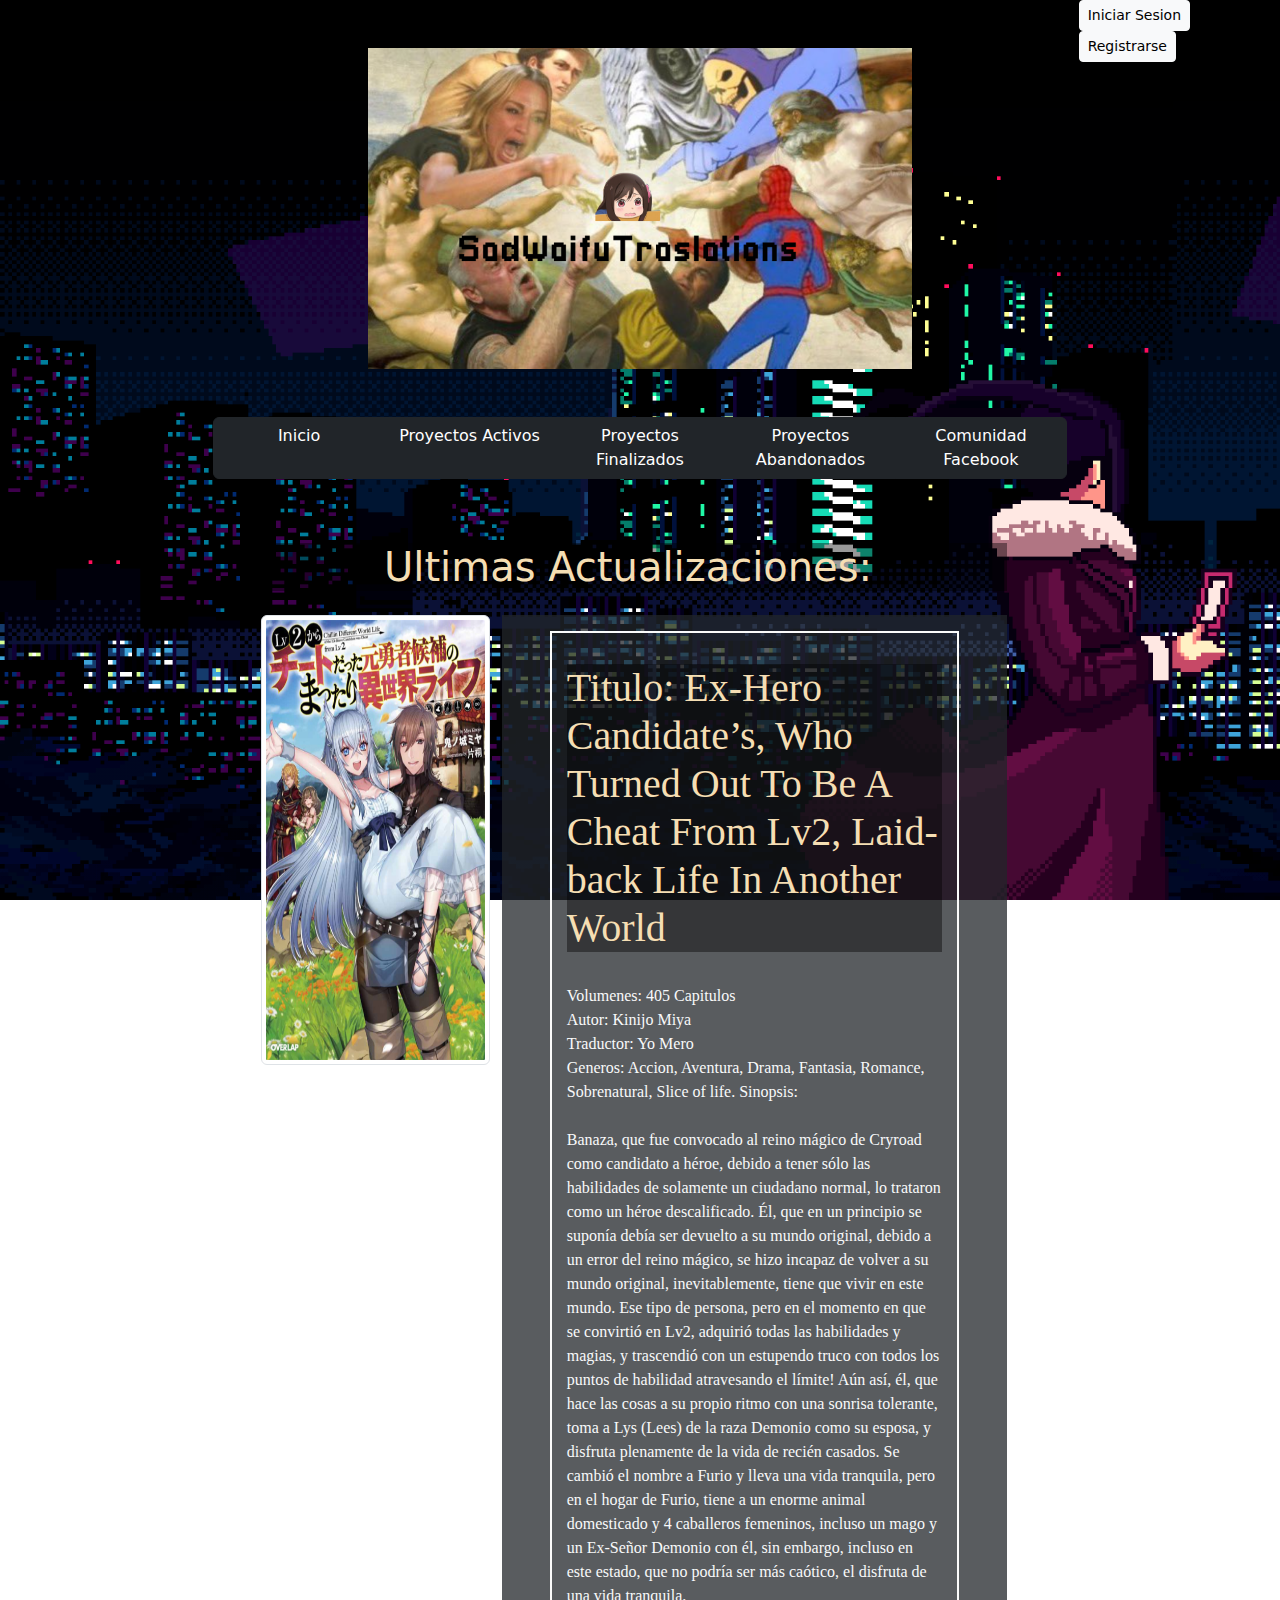
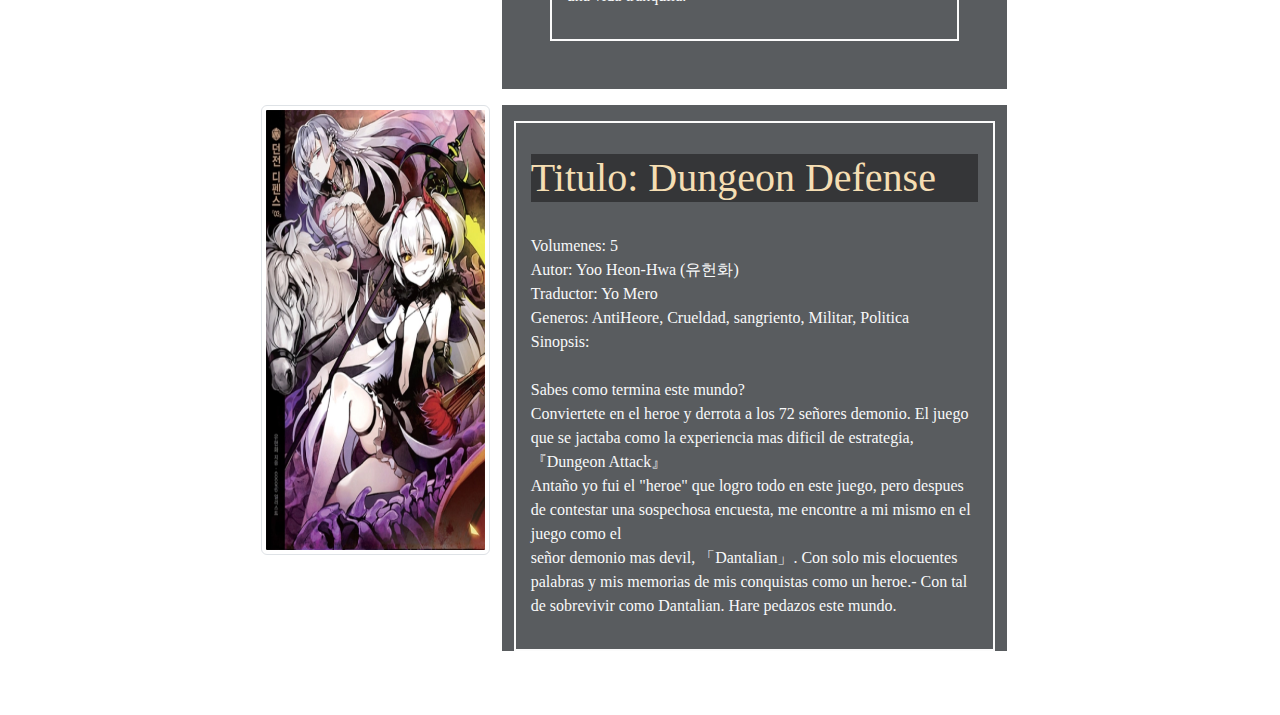
<file: Proyecto/html/index.html>
<!DOCTYPE html>
<html lang="es">
    <head>
        <link href="https://cdn.jsdelivr.net/npm/bootstrap@5.2.3/dist/css/bootstrap.min.css" rel="stylesheet">
        <script src="https://cdn.jsdelivr.net/npm/bootstrap@5.2.3/dist/js/bootstrap.bundle.min.js"></script>
        <link rel="stylesheet" href="../css/style.css" rel="noopener noreferrer">
        <link rel="shortcut icon" href="../assets/img/skadi-dancing.gif">
        <title>Sad Waifu Translations | Home</title>
    </head>

    <body>
        <div class="container-fluid h-100">

            <!-- Header -->
            <div class="row">
                <div class="col-sm-2"></div>
                <div class="col-sm-8 p-0 text-center">
                    <img src="../assets/img/Logov2.PNG" class="img-fluid w-75 p-5" >
                </div>
                <div class="col-sm-2">
                    <div class="btn-group-sm">
                        <a type="button" class="btn btn-light" href="logIn.html" target="_self">Iniciar Sesion</a>
                        <a type="button" class="btn btn-light" href="registro.html" target="_self">Registrarse</a>
                        
                    </div>
                </div>
            </div>

            <div class="row h-100">
                <!-- Left Column -->
                <div class="col-sm-2 p-0"></div>

                <!-- Center Column -->
                <div class="col-sm-8 text-center p-0">

                    <!-- Menu Bar -->
                    <div class="row">
                        <div class="btn-group w-100 d-flex">
                            <a class="btn btn-dark text-center w-100" href="index.html">Inicio</a>
                            <a class="btn btn-dark text-center w-100" href="activeProject.html">Proyectos Activos</a>
                            <a type="button" class="btn btn-dark text-center w-100" href="completeProyect.html">Proyectos Finalizados</a>
                            <a type="button" class="btn btn-dark text-center w-100" href="DropedProject.html">Proyectos Abandonados</a>
                            <a type="button" class="btn btn-dark text-center w-100" href="https://www.Facebook.com">Comunidad Facebook</a>
                        </div>
                    </div>

                    <!-- Content Body -->
                    <div class="row p-5">

                        <div class="row text-light pt-3 pb-3">
                            <h1> Ultimas Actualizaciones: </h1>
                        </div>

                        <!-- Post Entry -->
                        <div class="row pb-3">
                            <!-- Image -->
                            <div class="col-sm-4">
                                <a href="#">
                                    <img src="../assets/img/Novelushka.png" class="img-thumbnail" alt="Ex-Hero Candidate’s">
                                </a>
                            </div>

                            <!-- Desc -->
                            <div class="col-sm-8 text-light text-start bg-dark bg-opacity-75 pt-3 p-5">
                                <div class="textbox" style="font-family: lucida bright;">
                                    <p>
                                        <h1>Titulo:   Ex-Hero Candidate’s, Who Turned Out To Be A Cheat From Lv2, Laid-back Life In Another World</h1> <br>
                                        Volumenes: 405 Capitulos <br>
                                        Autor: Kinijo Miya     <br>
                                        Traductor: Yo Mero<br>
                                        Generos: Accion, Aventura, Drama, Fantasia, Romance, Sobrenatural, Slice of life.
                                        Sinopsis: <br>
                                        <br>
                                        Banaza, que fue convocado al reino mágico de Cryroad como candidato a héroe, debido a tener sólo las habilidades 
                                        de solamente un ciudadano normal, lo trataron como un héroe descalificado. Él, que en un principio se suponía 
                                        debía ser devuelto a su mundo original, debido a un error del reino mágico, se hizo incapaz de volver a su mundo original,
                                        inevitablemente, tiene que vivir en este mundo. Ese tipo de persona, pero en el momento en que se convirtió en Lv2,
                                        adquirió todas las habilidades y magias, y trascendió con un estupendo truco con todos los puntos de habilidad atravesando el 
                                        límite! Aún así, él, que hace las cosas a su propio ritmo con una sonrisa tolerante, toma a Lys (Lees) de la raza Demonio como 
                                        su esposa, y disfruta plenamente de la vida de recién casados. Se cambió el nombre a Furio y lleva una vida tranquila, pero en 
                                        el hogar de Furio, tiene a un enorme animal domesticado y 4 caballeros femeninos, incluso un mago y un Ex-Señor Demonio con él, 
                                        sin embargo, incluso en este estado, que no podría ser más caótico, el disfruta de una vida tranquila.
                                    </p>
                                </div>
                            </div>
                        </div>


                        <!-- Post Entry -->
                        <div class="row pb-3">
                            <!-- Image -->
                            <div class="col-sm-4">
                                <a href="#">
                                    <img src="../assets/img/dungeonde3.png" class="img-thumbnail" alt="Dungeon Defense">
                                </a>
                            </div>

                            <!-- Desc -->
                            <div class="col-sm-8 text-light text-start bg-dark bg-opacity-75 pt-3">
                                <div class="textbox" style="font-family: lucida bright;">
                                    <p>
                                        <h1>Titulo:   Dungeon Defense</h1> <br>
                                        Volumenes: 5  <br>
                                        Autor: Yoo Heon-Hwa (유헌화)    <br>
                                        Traductor: Yo Mero<br>
                                        Generos: AntiHeore, Crueldad, sangriento, Militar, Politica <br>
                                        Sinopsis: <br>
                                        <br>
                                        Sabes como termina este mundo? <br>
                                        Conviertete en el heroe y derrota a los 72 señores demonio. El juego que se jactaba como la experiencia mas dificil de estrategia, 『Dungeon Attack』<br>
                                        Antaño yo fui el "heroe" que logro todo en este juego, pero despues de contestar una sospechosa encuesta, me encontre a mi mismo en el juego como el <br>
                                        señor demonio mas devil, 「Dantalian」.
                                        Con solo mis elocuentes palabras y mis memorias de mis conquistas como un heroe.-
                                        Con tal de sobrevivir como Dantalian.
                                        Hare pedazos este mundo.
                                      
                                    </p>
                            </div>
                        </div>
                          
                    </div>
                </div>

                <!-- Right Column -->
                <div class="col-sm-2 p-0"></div>
            </div>
        </div>
    </body>
</html>
</file>
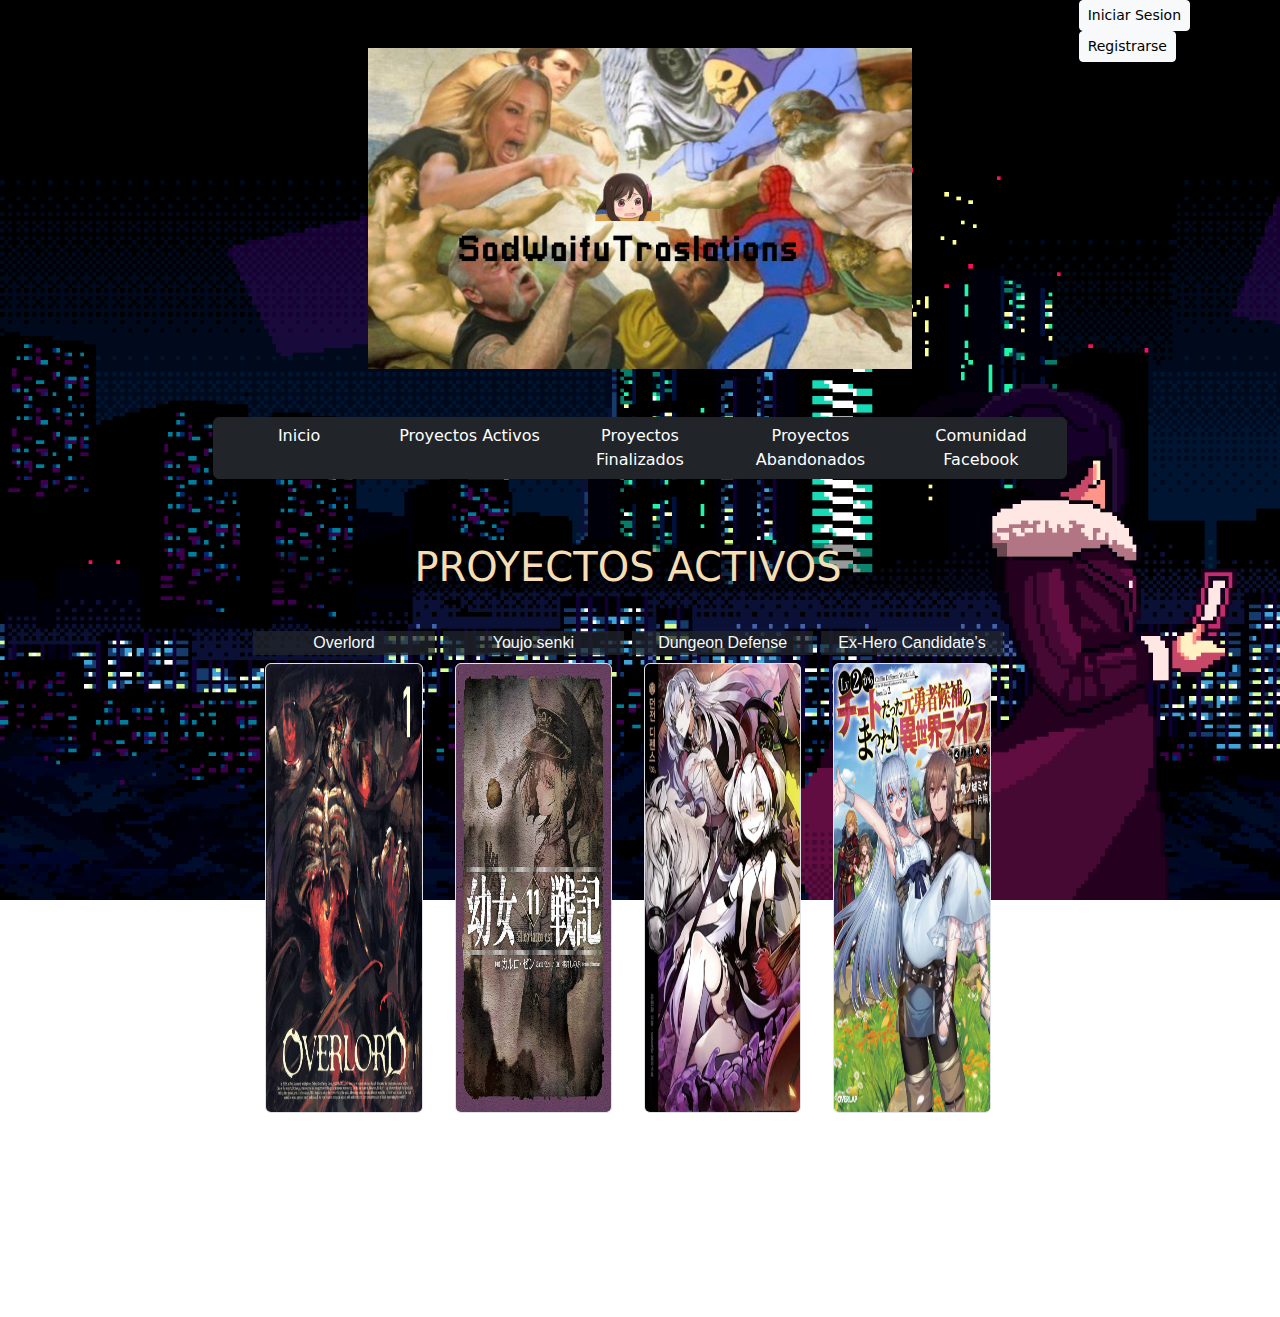
<file: Proyecto/html/activeProject.html>
<!DOCTYPE html>
<html lang="es">
    <head>
        <link href="https://cdn.jsdelivr.net/npm/bootstrap@5.2.3/dist/css/bootstrap.min.css" rel="stylesheet">
        <script src="https://cdn.jsdelivr.net/npm/bootstrap@5.2.3/dist/js/bootstrap.bundle.min.js"></script>
        <link rel="stylesheet" href="../css/style.css" rel="noopener noreferrer">
        <link rel="shortcut icon" href="../assets/img/skadi-dancing.gif">
        <title>Sad Waifu Translations | Home</title>
    </head>

    <body>
        <div class="container-fluid h-100">

            <!-- Header -->
            <div class="row">
                <div class="col-sm-2"></div>
                <div class="col-sm-8 p-0 text-center">
                    <a href="index.html" target="_self">
                        <img src="../assets/img/Logov2.PNG" class="img-fluid w-75 p-5" >
                     </a>
                    
                </div>
                <div class="col-sm-2">
                    <div class="btn-group-sm">
                        <a type="button" class="btn btn-light" href="logIn.html" target="_self">Iniciar Sesion</a>
                        <a type="button" class="btn btn-light" href="registro.html" target="_self">Registrarse</a>
                    </div>
                </div>
            </div>

            <div class="row h-100">
                <!-- Left Column -->
                <div class="col-sm-2 p-0"></div>

                <!-- Center Column -->
                <div class="col-sm-8 text-center p-0">

                    <!-- Menu Bar -->
                    <div class="row">
                        <div class="btn-group w-100 d-flex">
                            <a class="btn btn-dark text-center w-100" href="index.html">Inicio</a>
                            <a class="btn btn-dark text-center w-100" href="activeProject.html">Proyectos Activos</a>
                            <a type="button" class="btn btn-dark text-center w-100" href="completeProyect.html">Proyectos Finalizados</a>
                            <a type="button" class="btn btn-dark text-center w-100" href="DropedProject.html">Proyectos Abandonados</a>
                            <a type="button" class="btn btn-dark text-center w-100" href="https://www.Facebook.com">Comunidad Facebook</a>
                        </div>
                    </div>


                    <!-- Content Body -->
                    <div class="row p-5">

                        <div class="row text-light pt-3 pb-3">
                            <h1> PROYECTOS ACTIVOS</h1>
                        </div>

                        <!-- Post Entry -->
                        <div class="row" style="font-family: 'Lucida Sans', 'Lucida Sans Regular', 'Lucida Grande', 'Lucida Sans Unicode', Geneva, Verdana, sans-serif;">
                            <!-- Entry N°1 -->
                            <div class="col p-3">
                                <!-- Novel Name -->
                                <div class="row pb-2">
                                    <div class="col text-center text-light bg-dark bg-opacity-75 h-100%"> Overlord </div>
                                </div>

                                <!-- Novel Thumbnail -->
                                <div class="row">
                                    <a href="https://www.mega.io" target="_self">
                                        <img src="../assets/img/Overlord.png" class="img-thumbnail p-0 " alt="Overlord"/>
                                     </a>    
                                </div>
                            </div>

                            <!-- Entry N°2 -->
                            <div class="col p-3">
                                <!-- Novel Name -->
                                <div class="row pb-2">
                                    <div class="col text-center text-light bg-dark bg-opacity-75"> Youjo senki </div>
                                </div>

                                <!-- Novel Thumbnail -->
                                <div class="row">
                                    <a href="https://www.mega.io" target="_self">
                                        <img src="../assets/img/youjo senkli.png" class="img-thumbnail p-0 " alt="Youjo Senki"/>
                                     </a>    
                                </div>
                            </div>

                            <!-- Entry N°3 -->
                            <div class="col p-3">
                                <!-- Novel Name -->
                                <div class="row pb-2">
                                    <div class="col text-center text-light bg-dark bg-opacity-75"> Dungeon Defense </div>
                                </div>

                                <!-- Novel Thumbnail -->
                                <div class="row">
                                    <a href="https://www.mega.io" target="_self">
                                        <img src="../assets/img/dungeonde3.png" class="img-thumbnail p-0" alt="Dungeon Defense"/>
                                     </a>    
                                </div>
                            </div>

                            <!-- Entry N°4 -->
                            <div class="col p-3">
                                <!-- Novel Name -->
                                <div class="row pb-2">
                                    <div class="col text-center text-light bg-dark bg-opacity-75">  Ex-Hero Candidate’s </div>
                                </div>

                                <!-- Novel Thumbnail -->
                                <div class="row">
                                    <a href="https://www.mega.io" target="_self">
                                        <img src="../assets/img/Novelushka.png" class="img-thumbnail p-0" alt="Ex-Hero Candidate’s"/>
                                     </a>    
                                </div>
                            </div>

                          
                            
                        </div>



                <!-- Right Column -->
                <div class="col-sm-2 p-0"></div>
            </div>
        </div>
    </body>
</html>
</file>
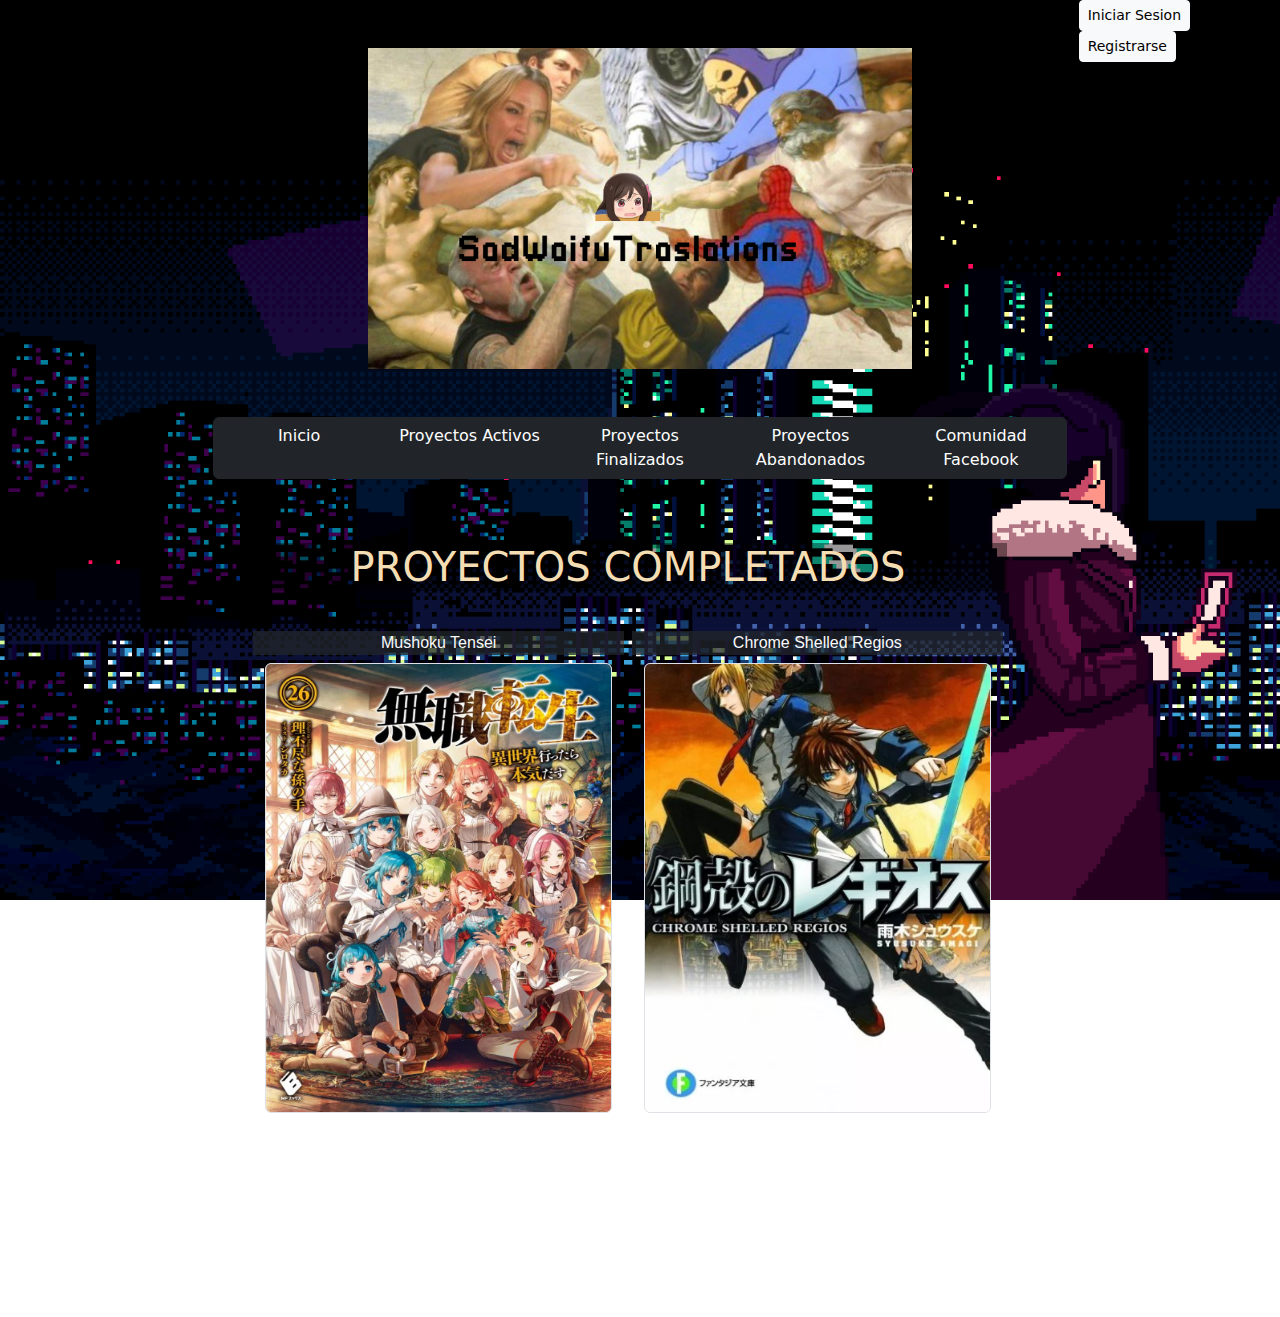
<file: Proyecto/html/completeProyect.html>
<!DOCTYPE html>
<html lang="es">
    <head>
        <link href="https://cdn.jsdelivr.net/npm/bootstrap@5.2.3/dist/css/bootstrap.min.css" rel="stylesheet">
        <script src="https://cdn.jsdelivr.net/npm/bootstrap@5.2.3/dist/js/bootstrap.bundle.min.js"></script>
        <link rel="stylesheet" href="../css/style.css" rel="noopener noreferrer">
        <link rel="shortcut icon" href="../assets/img/skadi-dancing.gif">
        <title>Sad Waifu Translations | Home</title>
    </head>

    <body>
        <div class="container-fluid h-100">

            <!-- Header -->
            <div class="row">
                <div class="col-sm-2"></div>
                <div class="col-sm-8 p-0 text-center">
                    <a href="index.html" target="_self">
                        <img src="../assets/img/Logov2.PNG" class="img-fluid w-75 p-5" >
                     </a>
                    
                </div>
                <div class="col-sm-2">
                    <div class="btn-group-sm">
                        <a type="button" class="btn btn-light" href="logIn.html" target="_self">Iniciar Sesion</a>
                        <a type="button" class="btn btn-light" href="registro.html" target="_self">Registrarse</a>
                    </div>
                </div>
            </div>

            <div class="row h-100">
                <!-- Left Column -->
                <div class="col-sm-2 p-0"></div>

                <!-- Center Column -->
                <div class="col-sm-8 text-center p-0">

                    <!-- Menu Bar -->
                    <div class="row">
                        <div class="btn-group w-100 d-flex">
                            <a class="btn btn-dark text-center w-100" href="index.html">Inicio</a>
                            <a class="btn btn-dark text-center w-100" href="activeProject.html">Proyectos Activos</a>
                            <a type="button" class="btn btn-dark text-center w-100" href="completeProyect.html">Proyectos Finalizados</a>
                            <a type="button" class="btn btn-dark text-center w-100" href="DropedProject.html">Proyectos Abandonados</a>
                            <a type="button" class="btn btn-dark text-center w-100" href="https://www.Facebook.com">Comunidad Facebook</a>
                        </div>
                    </div>


                    <!-- Content Body -->
                    <div class="row p-5">

                        <div class="row text-light pt-3 pb-3">
                            <h1> PROYECTOS COMPLETADOS</h1>
                        </div>

                        <!-- Post Entry -->
                        <div class="row" style="font-family: 'Lucida Sans', 'Lucida Sans Regular', 'Lucida Grande', 'Lucida Sans Unicode', Geneva, Verdana, sans-serif;">
                            <!-- Entry N°1 -->
                            <div class="col p-3">
                                <!-- Novel Name -->
                                <div class="row pb-2">
                                    <div class="col text-center text-light bg-dark bg-opacity-75"> Mushoku Tensei </div>
                                </div>

                                <!-- Novel Thumbnail -->
                                <div class="row">
                                    <a href="https://www.mega.io" target="_self">
                                        <img src="../assets/img/Mushoku_26.png" class="img-thumbnail p-0" alt="Mushoku Tensei"/>
                                     </a>    
                                </div>
                            </div>

                            <!-- Entry N°2 -->
                            <div class="col p-3">
                                <!-- Novel Name -->
                                <div class="row pb-2">
                                    <div class="col text-center text-light bg-dark bg-opacity-75"> Chrome Shelled Regios </div>
                                </div>

                                <!-- Novel Thumbnail -->
                                <div class="row">
                                    <a href="https://www.mega.io" target="_self">
                                        <img src="../assets/img/regios.png" class="img-thumbnail p-0" alt="Chrome Shelled Regios"/>
                                     </a>    
                                </div>
                            </div>

                            
                        </div>

                            
                        </div>










                <!-- Right Column -->
                <div class="col-sm-2 p-0"></div>
            </div>
        </div>
    </body>
</html>
</file>
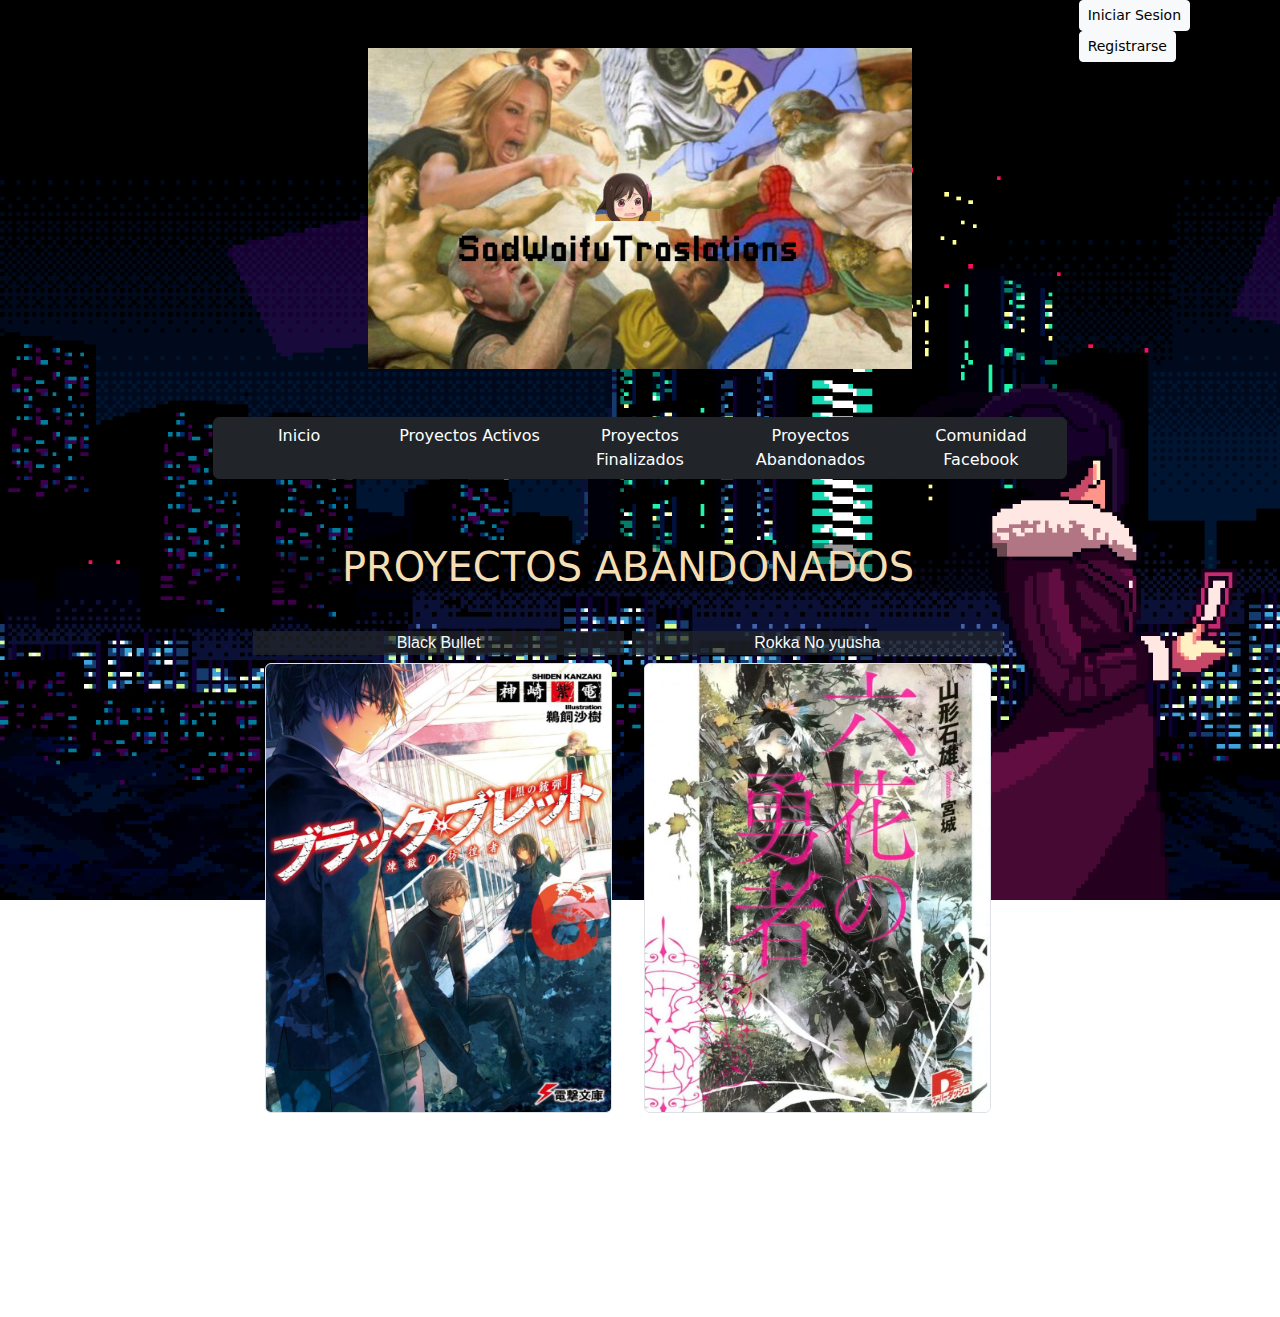
<file: Proyecto/html/DropedProject.html>
<!DOCTYPE html>
<html lang="es">
    <head>
        <link href="https://cdn.jsdelivr.net/npm/bootstrap@5.2.3/dist/css/bootstrap.min.css" rel="stylesheet">
        <script src="https://cdn.jsdelivr.net/npm/bootstrap@5.2.3/dist/js/bootstrap.bundle.min.js"></script>
        <link rel="stylesheet" href="../css/style.css" rel="noopener noreferrer">
        <link rel="shortcut icon" href="../assets/img/skadi-dancing.gif">
        <title>Sad Waifu Translations | Home</title>
    </head>

    <body>
        <div class="container-fluid h-100">

            <!-- Header -->
            <div class="row">
                <div class="col-sm-2"></div>
                <div class="col-sm-8 p-0 text-center">
                    <a href="index.html" target="_self">
                        <img src="../assets/img/Logov2.PNG" class="img-fluid w-75 p-5" >
                     </a>
                    
                </div>
                <div class="col-sm-2">
                    <div class="btn-group-sm">
                        <a type="button" class="btn btn-light" href="logIn.html" target="_self">Iniciar Sesion</a>
                        <a type="button" class="btn btn-light" href="registro.html" target="_self">Registrarse</a>
                    </div>
                </div>
            </div>

            <div class="row h-100">
                <!-- Left Column -->
                <div class="col-sm-2 p-0"></div>

                <!-- Center Column -->
                <div class="col-sm-8 text-center p-0">

                    <!-- Menu Bar -->
                    <div class="row">
                        <div class="btn-group w-100 d-flex">
                            <a class="btn btn-dark text-center w-100" href="index.html">Inicio</a>
                            <a class="btn btn-dark text-center w-100" href="activeProject.html">Proyectos Activos</a>
                            <a type="button" class="btn btn-dark text-center w-100" href="completeProyect.html">Proyectos Finalizados</a>
                            <a type="button" class="btn btn-dark text-center w-100" href="DropedProject.html">Proyectos Abandonados</a>
                            <a type="button" class="btn btn-dark text-center w-100" href="https://www.Facebook.com">Comunidad Facebook</a>
                        </div>
                    </div>


                    <!-- Content Body -->
                    <div class="row p-5">

                        <div class="row text-light pt-3 pb-3">
                            <h1> PROYECTOS ABANDONADOS</h1>
                        </div>

                        <!-- Post Entry -->
                        <div class="row" style="font-family: 'Lucida Sans', 'Lucida Sans Regular', 'Lucida Grande', 'Lucida Sans Unicode', Geneva, Verdana, sans-serif;">
                            <!-- Entry N°1 -->
                            <div class="col p-3">
                                <!-- Novel Name -->
                                <div class="row pb-2">
                                    <div class="col text-center text-light bg-dark bg-opacity-75 "> Black Bullet </div>
                                </div>

                                <!-- Novel Thumbnail -->
                                <div class="row">
                                    <a href="https://www.mega.io" target="_self">
                                        <img src="../assets/img/bb.png" class="img-thumbnail p-0" alt="Black Bullet"/>
                                     </a>    
                                </div>
                            </div>

                            <!-- Entry N°2 -->
                            <div class="col p-3">
                                <!-- Novel Name -->
                                <div class="row pb-2">
                                    <div class="col text-center text-light bg-dark bg-opacity-75"> Rokka No yuusha</div>
                                </div>

                                <!-- Novel Thumbnail -->
                                <div class="row">
                                    <a href="https://www.mega.io" target="_self">
                                        <img src="../assets/img/Rokka_novel_1.png" class="img-thumbnail p-0" alt="Rokka No yuusha"/>
                                     </a>
                                    
                                </div>
                            </div>

                           

                            
                        </div>









                <!-- Right Column -->
                <div class="col-sm-2 p-0"></div>
            </div>
        </div>
    </body>
</html>
</file>
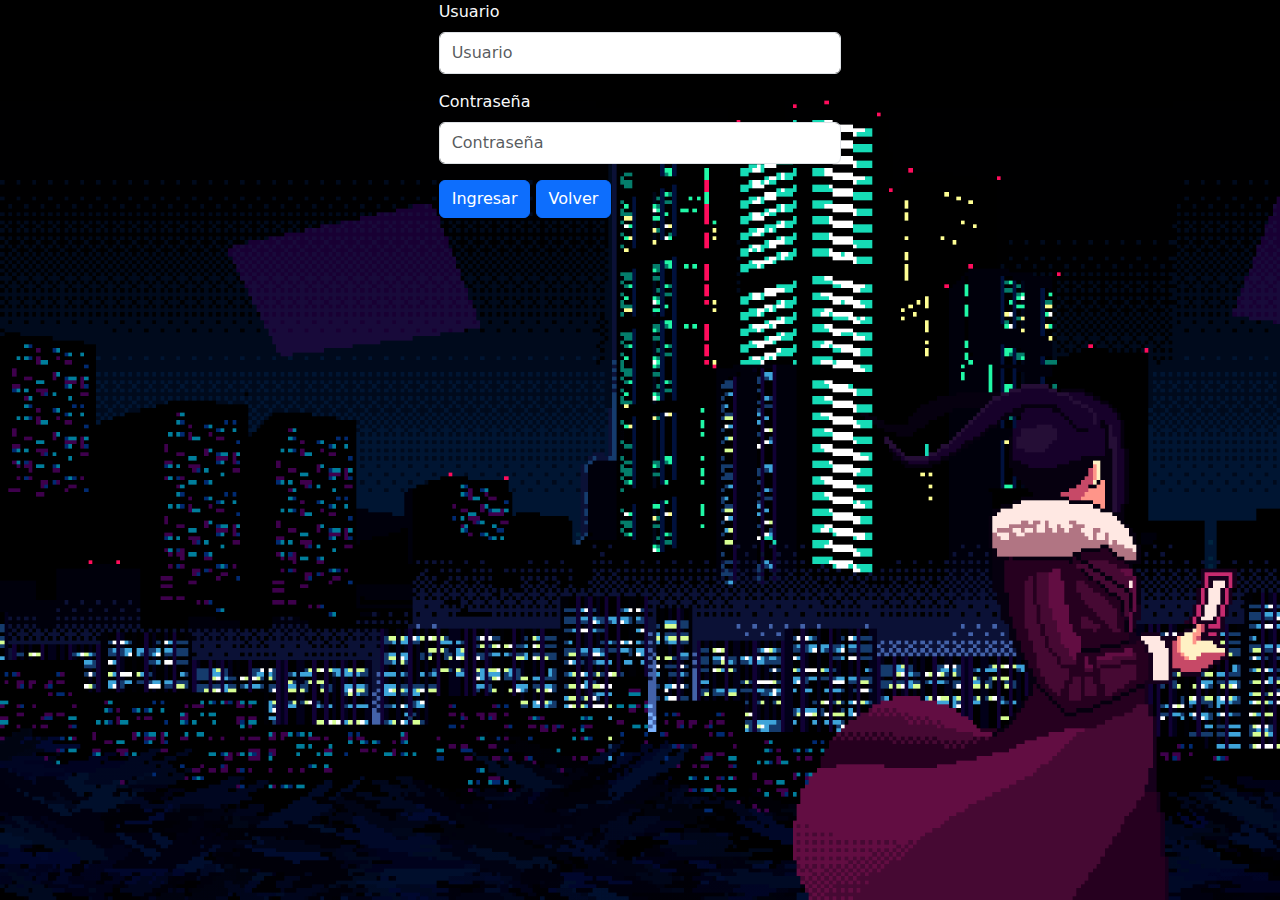
<file: Proyecto/html/logIn.html>
<!DOCTYPE html>
<html lang="es">
    <head>
        <link href="https://cdn.jsdelivr.net/npm/bootstrap@5.2.3/dist/css/bootstrap.min.css" rel="stylesheet">
        <script src="https://cdn.jsdelivr.net/npm/bootstrap@5.2.3/dist/js/bootstrap.bundle.min.js"></script>
        <link rel="stylesheet" href="../css/style.css" rel="noopener noreferrer">
        <link rel="shortcut icon" href="../images/skadi-dancing.gif">
        <title>Sad Waifu Translations | Iniciar Sesion</title>
        <script src="../js/index.js"></script>
    </head>

    <body>
        <div class="container-fluid h-100">
            <div class="row">
                <div class="col-sm-4"></div>

                <div class="col-sm-4">
                    <form name="login" onsubmit="return validateForm()">
                        <!-- User -->
                        <div class="pb-3">
                            <label for="user" class="form-label text-light">Usuario</label>
                            <input type="text" class="form-control pt-2 pb-2" placeholder="Usuario" name="user">
                        </div>

                        <!-- Password -->
                        <div class="pb-3">
                            <label for="user" class="form-label text-light">Contraseña</label>
                            <input type="password" class="form-control pt-2 pb-2" placeholder="Contraseña" name="pswd">
                        </div>

                        <button type="submit" class="btn btn-primary">Ingresar</button>
                        <a type="button" class="btn btn-primary" href="index.html" target="_self">Volver</a>
                    </form>
                </div>

                <div class="col-sm-4"></div>
            </div>
        </div>
    </body>
</html>
</file>
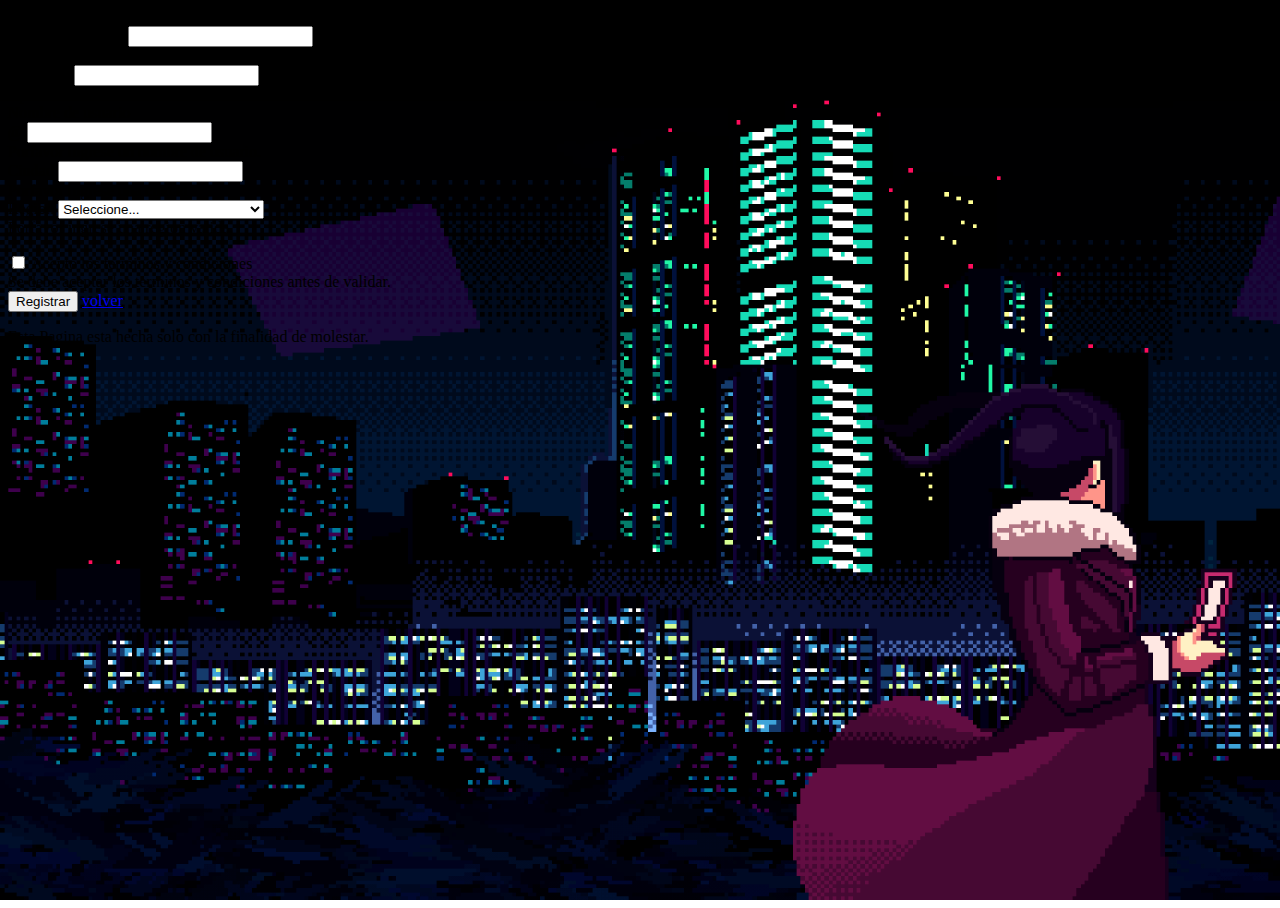
<file: Proyecto/html/registro.html>
!<!doctype html>
<html lang="en">

<head>
  <title>Title</title>
  <!-- Required meta tags -->
  <meta charset="utf-8">
  <meta name="viewport" content="width=device-width, initial-scale=1, shrink-to-fit=no">

  <!-- Bootstrap CSS v5.2.1 -->
  <link href="https://cdn.jsdelivr.net/npm/bootstrap@5.2.1/dist/css/bootstrap.min.css" rel="stylesheet"
    integrity="sha384-iYQeCzEYFbKjA/T2uDLTpkwGzCiq6soy8tYaI1GyVh/UjpbCx/TYkiZhlZB6+fzT" crossorigin="anonymous">
    <link rel="stylesheet" href="../css/style.css" rel="noopener noreferrer">
    <link rel="shortcut icon" href="../assets/img/skadi-dancing.gif">

</head>

<body>
  <header>
    <!-- place navbar here -->
  </header>
  <main>
    <div class="register-container">
        <form class="row g-3 needs-validation" novalidate>
            <div class="col-md-4">
              <label for="validationCustom01" class="form-label text-light">Nombre completo</label>
              <input type="text" class="form-control" id="validationCustom01" value="" required>
              <div class="valid-feedback">
                Nombre valido
              </div>
            </div>
            <div class="col-md-4">
              <label for="validationCustom02" class="form-label text-light">Apellidos</label>
              <input type="text" class="form-control" id="validationCustom02" value="" required >
              <div class="valid-feedback">
                Apellido valido
              </div>
            </div>
            <div class="col-md-4">
              <label for="validationCustomUsername" class="form-label text-light">Nombre de usuario</label>
              <div class="input-group has-validation">
                <span class="input-group-text" id="inputGroupPrepend">@</span>
                <input type="text" class="form-control" id="validationCustomUsername" aria-describedby="inputGroupPrepend" required>
                <div class="invalid-feedback">
                  Porfavor ingrese un nombre de usuario.
                </div>
              </div>
            </div>
            <div class="col-md-6">
              <label for="validationCustom03" class="form-label text-light">Ciudad</label>
              <input type="text" class="form-control" id="validationCustom03" required>
              <div class="invalid-feedback">
                Porfavor ingrese una ciudad
              </div>
            </div>
            <div class="col-md-3">
              <label for="validationCustom04" class="form-label text-light">Region</label>
              <select class="form-select" id="validationCustom04" required>
                <option selected disabled value="">Seleccione...</option>
                <option>Region Metropolitana</option>
                <option>Arica-Parinacota</option>
                <option>Antofagasta</option>
                <option>Atacama</option>
                <option>Coquimbo</option>
                <option>Valparaiso</option>
                <option>O'higgins</option>
                <option>Maule</option>
                <option>Ñuble</option>
                <option>Bio Bio</option>
                <option>Araucania</option>
                <option>Los Rios</option>
                <option>Los lagos</option>
                <option>Aysen</option>
                <option>Magallanes y Antartica Chilena</option>
              </select>
              <div class="invalid-feedback">
                Porfavor ingrese una region valida.
              </div>
            </div>
            <div class="col-md-3">
              
              </div>
            </div>
            <div class="conditions col-12">
              <div class="form-check">
                <input class="form-check-input" type="checkbox" value="" id="invalidCheck" required>
                <label class="form-check-label text-light" for="invalidCheck">
                  Acepto los terminos y condiciones
                </label>
                <div class="invalid-feedback text-light">
                  Se debe aceptar los terminos y condiciones antes de validar.
                </div>
              </div>
            </div>
            <div class="btn-register col-12">
              <button class="btn btn-primary text-light" type="submit">Registrar</button>
              <a type="button" class="btn btn-primary text-light" href="index.html" target="_self">volver</a>
                        
            </div>
          </form>
    </div>

  </main>
  <footer>
    <p class="text-light bg-black bg-opacity-75">Esta Pagina esta hecha solo con la finalidad de molestar.</p>
  </footer>
 
  <script>
    
(function () {
  'use strict'
  var forms = document.querySelectorAll('.needs-validation')
  Array.prototype.slice.call(forms)
    .forEach(function (form) {
      form.addEventListener('submit', function (event) {
        if (!form.checkValidity()) {
          event.preventDefault()
          event.stopPropagation()
        }

        form.classList.add('was-validated')
      }, false)
    })
})()
  </script>

  <script src="https://cdn.jsdelivr.net/npm/@popperjs/core@2.11.6/dist/umd/popper.min.js"
    integrity="sha384-oBqDVmMz9ATKxIep9tiCxS/Z9fNfEXiDAYTujMAeBAsjFuCZSmKbSSUnQlmh/jp3" crossorigin="anonymous">
  </script>

  <script src="https://cdn.jsdelivr.net/npm/bootstrap@5.2.1/dist/js/bootstrap.min.js"
    integrity="sha384-7VPbUDkoPSGFnVtYi0QogXtr74QeVeeIs99Qfg5YCF+TidwNdjvaKZX19NZ/e6oz" crossorigin="anonymous">
  </script>
</body>

</html>
</file>
<file: Proyecto/css/style.css>
html, body {
    background-image: url("../assets/img/vallhala.gif");
    background-repeat: no-repeat;
    background-attachment: fixed;
    background-size: cover;
    height: 100%;
    }

.textbox {
    position: relative;
    border: 2px solid #fbfbfb;
    height: 100%;
    width: 100%;
    padding: 15px;
   
    }

.btn-group{
    width: 100%;
}

.flex-container{
    display: flex;
    background-color: rgba(128, 255, 0, 0);
    padding: 10px;
    justify-content: center;
    position: relative;

}

.flex-container div{
    position: relative;
    align-items: center;
    width: 100%;
    height: 90%;
    margin: 10px;
    text-align: center;
    line-height: 75px;
    font-size: 30px;
    border-radius: 20px;
    box-sizing: border-box;
    display: inline-block;
    
}

.inner-image{
  background-color: black;
  width: 100%;
  height: 100%;
  border-radius: 20%;
  background-clip: content-box;
  position: relative;
  cursor: pointer;
  text-align: center;
  visibility: visible;
}


.novelName{
    display: flex;
    visibility: visible;
    position: relative;
    color: rgb(252, 252, 252);
    font-size: 100%;
    font-style: italic;
    font-family: 'Lucida Sans', 'Lucida Sans Regular', 'Lucida Grande', 'Lucida Sans Unicode', Geneva, Verdana, sans-serif;
  }


h1{
    background-color: rgba(0, 0, 0, 0.403);
    color:wheat
}

.img-thumbnail
{
    height: 450px;
    width: 450px;
    right: 35%;
}

.img-thumbnail:hover
{
    opacity: 0.2;
    -webkit-transition: opacity 500ms;
    -moz-transition: opacity 500ms;
    -o-transition: opacity 500ms;
    -ms-transition: opacity 500ms;
    transition: opacity 500ms;

}
</file>
